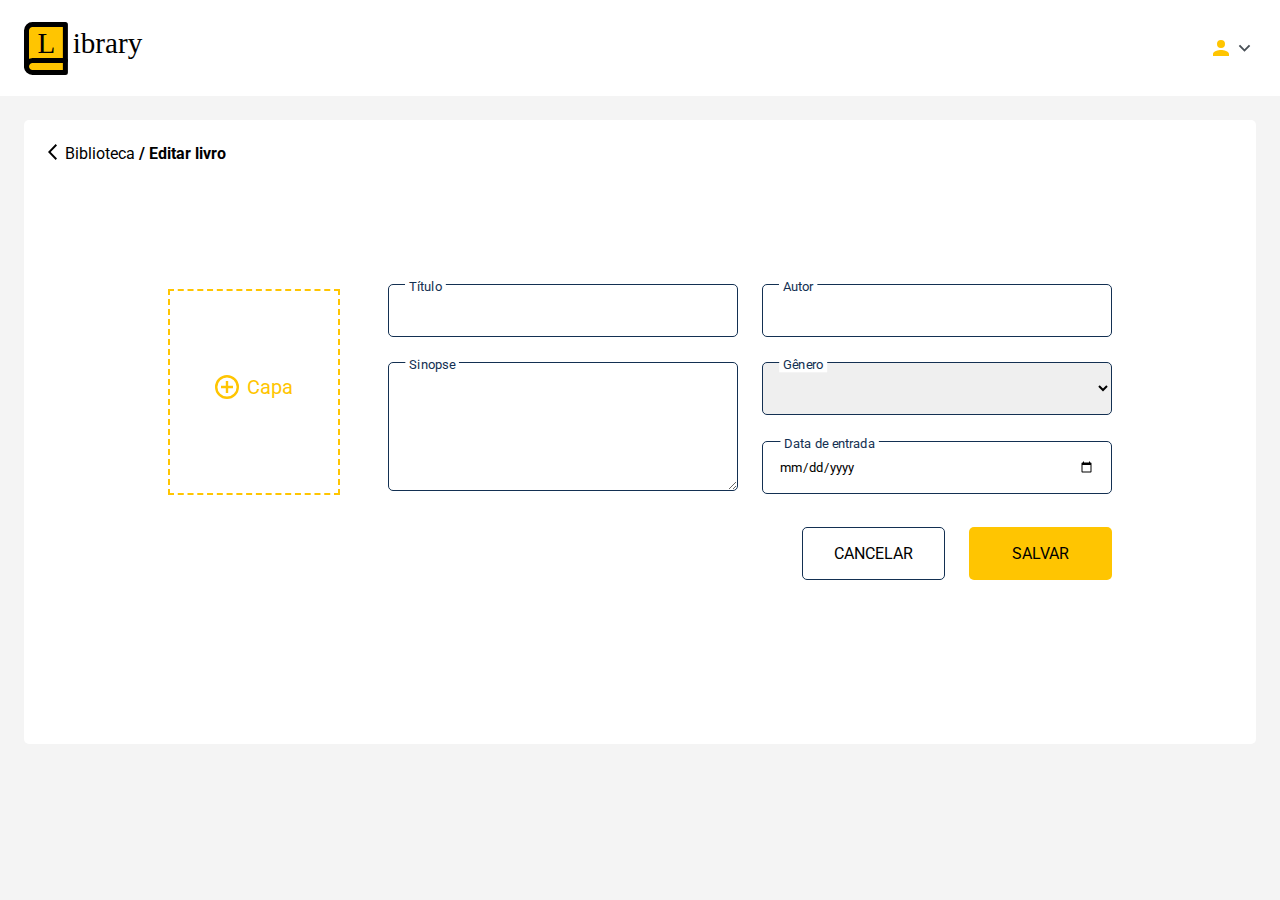
<file: edit.html>
<!DOCTYPE html>
<html lang="en">
	<head>
		<meta charset="UTF-8" />
		<meta http-equiv="X-UA-Compatible" content="IE=edge" />
		<meta name="viewport" content="width=device-width, initial-scale=1.0" />
		<title>Library - Editar livro</title>
		<script src="./nav.js" defer></script>
		<script src="./edit.js" defer></script>
		<link rel="stylesheet" href="styles.css" />
		<link rel="preconnect" href="https://fonts.googleapis.com" />
		<link rel="preconnect" href="https://fonts.gstatic.com" crossorigin />
		<link
			href="https://fonts.googleapis.com/css2?family=Roboto:wght@300;400;500;700&display=swap"
			rel="stylesheet"
		/>
	</head>
	<body class="main-container">
		<nav class="main-nav">
			<img src="./img/home/Logo.svg" alt="logo library" />
			<div class="main-user" id="userLogged">
				<img src="./img/home/person_black_24dp (1).svg" alt="icon person" />
				<p>Usuário</p>
				<img src="./img/home/Arrow.svg" alt="icon arrow down" />
				<div class="main-user-logout" id="userLogout" onclick="userLogout()">
					<p>Sair</p>
				</div>
			</div>
		</nav>
		<div class="main-newbook">
			<a href="./library.html" class="main-path"
				><div>
					<img
						src="./img/newbook/chevron_left_FILL0_wght400_GRAD0_opsz48.svg"
						alt="icon arrow left"
					/>
				</div>
				<p>Biblioteca <strong>/ Editar livro</strong></p>
			</a>
			<form action="#" method="post" id="editBookForm" class="form-book">
				<div class="newBookLabelFile">
					<label class="labelFileCenter" for="bookCover">
						<img src="./img/newbook/Caminho 261.svg" alt="icon add" /> Capa</label
					>
					<input
						type="file"
						accept="image/*"
						name="bookCover"
						id="bookCover"
						class="book-cover"
						src=""
						oninput="changePreview(this)"
					/>
				</div>
				<div class="newBookGrid">
					<div class="newBookGrid1">
						<label for="bookTitle">Título</label>
						<input type="text" name="bookTitle" id="bookTitle" />
					</div>
					<div class="newBookGrid2">
						<label for="bookSynopsis">Sinopse</label>
						<textarea type="text" name="bookSynopsis" id="bookSynopsis"></textarea>
					</div>
					<div class="newBookGrid3">
						<label for="bookAuthor">Autor</label>
						<input type="text" name="bookAuthor" id="bookAuthor" />
					</div>
					<div class="newBookGrid4">
						<label for="bookGenre">Gênero</label>
						<select name="bookGenre" id="bookGenre" class="book-genre-select">
							<option value=""></option>
							<option value="Fantasia">Fantasia</option>
							<option value="Ação e Aventura">Ação e Aventura</option>
							<option value="Horror">Horror</option>
							<option value="Romance">Romance</option>
							<option value="Autoajuda">Autoajuda</option>
							<option value="Ficção Cientifica">Ficção Cientifica</option>
							<option value="Historia">Historia</option>
							<option value="Finanças">Finanças</option>
							<option value="Web Marketing">Web Marketing</option>
						</select>
					</div>
					<div class="newBookGrid5">
						<label for="bookEntry">Data de entrada</label>
						<input type="date" name="bookEntry" id="bookEntry" au />
					</div>
					<div class="newBookBtn">
						<a href="./library.html">
							<button type="button" id="newBookCancelBtn">CANCELAR</button></a
						>
						<button type="submit" form="editBookForm" id="newBookSaveBtn">
							SALVAR
						</button>
					</div>
				</div>
			</form>
		</div>
	</body>
</html>
</file>
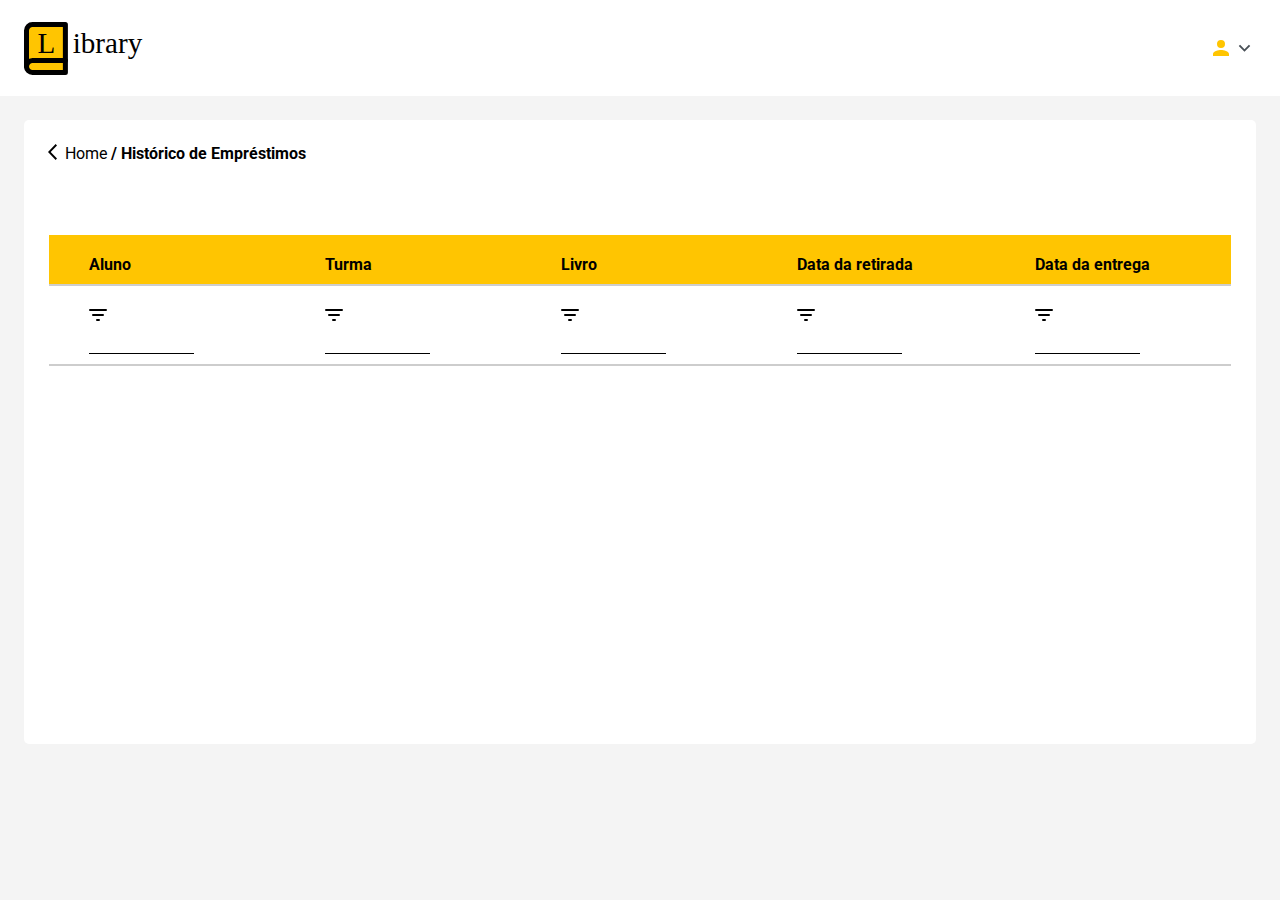
<file: history.html>
<!DOCTYPE html>
<html lang="en">
	<head>
		<meta charset="UTF-8" />
		<meta http-equiv="X-UA-Compatible" content="IE=edge" />
		<meta name="viewport" content="width=device-width, initial-scale=1.0" />
		<title>Library - Histórico de Empréstimos</title>
		<script src="./nav.js" defer></script>
		<script src="./history.js" defer></script>
		<link rel="stylesheet" href="styles.css" />
		<link rel="preconnect" href="https://fonts.googleapis.com" />
		<link rel="preconnect" href="https://fonts.gstatic.com" crossorigin />
		<link
			href="https://fonts.googleapis.com/css2?family=Roboto:wght@300;400;500;700&display=swap"
			rel="stylesheet"
		/>
	</head>
	<body class="main-container">
		<nav class="main-nav">
			<img src="./img/home/Logo.svg" alt="logo library" />
			<div class="main-user" id="userLogged">
				<img src="./img/home/person_black_24dp (1).svg" alt="icon person" />
				<p>Usuário</p>
				<img src="./img/home/Arrow.svg" alt="icon arrow down" />
				<div class="main-user-logout" id="userLogout" onclick="userLogout()">
					<p>Sair</p>
				</div>
			</div>
		</nav>
		<div class="main-history">
			<a href="./home.html" class="main-path"
				><div>
					<img
						src="./img/newbook/chevron_left_FILL0_wght400_GRAD0_opsz48.svg"
						alt="icon arrow left"
					/>
				</div>
				<p>Home <strong>/ Histórico de Empréstimos</strong></p>
			</a>
			<table cellspacing="0" class="table-all-rent-history">
				<thead>
					<tr class="tr-tittle-history">
						<th>Aluno</th>
						<th>Turma</th>
						<th>Livro</th>
						<th>Data da retirada</th>
						<th>Data da entrega</th>
					</tr>
					<tr id="trFilterHistory" class="tr-filter-history">
						<th>
							<img
								src="./img/library/Caminho 147.svg"
								alt="ícone seta de linhas"
							/><input
								oninput="filterHistory(this)"
								type="text"
								name="student name"
								id="studentNameFilter"
								data-id="0"
							/>
							<div class="line"></div>
						</th>
						<th>
							<img
								src="./img/library/Caminho 147.svg"
								alt="ícone seta de linhas"
							/><input
								oninput="filterHistory(this)"
								type="text"
								name="student class"
								id="classFilter"
								data-id="1"
							/>
							<div class="line"></div>
						</th>
						<th>
							<img
								src="./img/library/Caminho 147.svg"
								alt="ícone seta de linhas"
							/><input
								oninput="filterHistory(this)"
								type="text"
								name="book tittle"
								id="tittle"
								data-id="2"
							/>
							<div class="line"></div>
						</th>
						<th>
							<img src="./img/library/Caminho 147.svg" alt="ícone seta de linhas" />
							<input
								oninput="filterHistory(this)"
								type="text"
								name="withdrawal date"
								id="withdrawalDateFilter"
								data-id="3"
							/>
							<div class="line"></div>
						</th>
						<th>
							<img
								src="./img/library/Caminho 147.svg"
								alt="ícone seta de linhas"
							/><input
								oninput="filterHistory(this)"
								type="text"
								name="delivery date"
								id="deliveryDateFilter"
								data-id="4"
							/>
							<div class="line"></div>
						</th>
					</tr>
				</thead>
				<tbody id="historyTbody" class="tbody-all-rent-history"></tbody>
			</table>
		</div>
	</body>
</html>
</file>
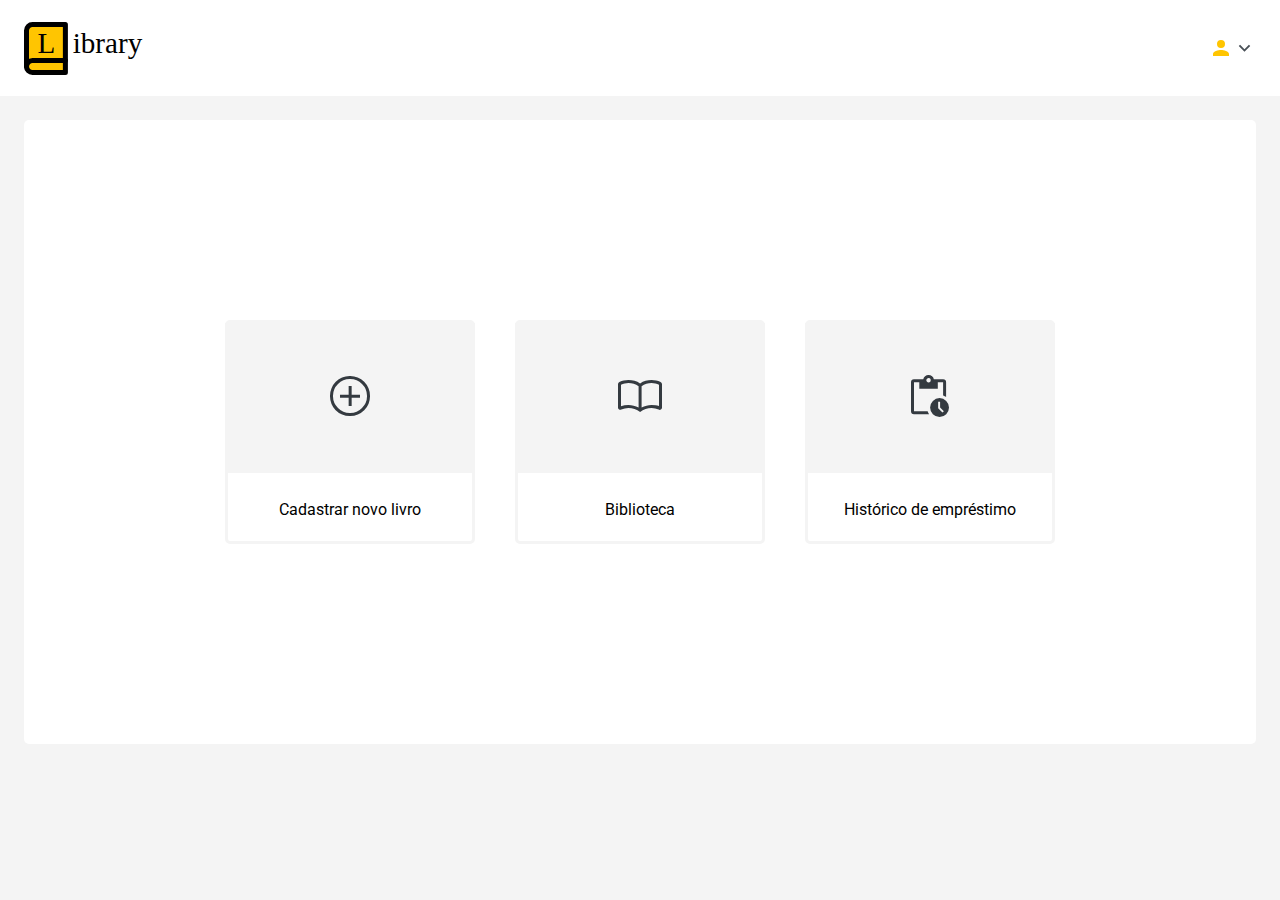
<file: home.html>
<!DOCTYPE html>
<html lang="en">
	<head>
		<meta charset="UTF-8" />
		<meta http-equiv="X-UA-Compatible" content="IE=edge" />
		<meta name="viewport" content="width=device-width, initial-scale=1.0" />
		<title>Library - Home</title>
		<script src="./home.js" defer></script>
		<script src="./nav.js" defer></script>
		<link rel="stylesheet" href="styles.css" />
		<link rel="preconnect" href="https://fonts.googleapis.com" />
		<link rel="preconnect" href="https://fonts.gstatic.com" crossorigin />
		<link
			href="https://fonts.googleapis.com/css2?family=Roboto:wght@300;400;500;700&display=swap"
			rel="stylesheet"
		/>
	</head>
	<body class="main-container">
		<nav class="main-nav">
			<img src="./img/home/Logo.svg" alt="logo library" />
			<div class="main-user" id="userLogged">
				<img src="./img/home/person_black_24dp (1).svg" alt="icon person" />
				<p>Usuário</p>
				<img src="./img/home/Arrow.svg" alt="icon arrow down" />
				<div class="main-user-logout" id="userLogout" onclick="userLogout()">
					<p>Sair</p>
				</div>
			</div>
		</nav>
		<div class="main-home">
			<a href="./newbook.html" class="main-card">
				<div class="main-card-icon">
					<div>
						<img
							src="./img/home/add_circle_FILL0_wght400_GRAD0_opsz48.svg"
							alt="Ícone adicionar"
						/>
					</div>
				</div>
				<p>Cadastrar novo livro</p>
			</a>
			<a href="./library.html" class="main-card">
				<div class="main-card-icon">
					<div>
						<img
							src="./img/home/import_contacts_FILL0_wght400_GRAD0_opsz48 (1).svg"
							alt="Ícone livro aberto"
						/>
					</div>
				</div>
				<p>Biblioteca</p>
			</a>
			<a href="./history.html" class="main-card">
				<div class="main-card-icon">
					<div>
						<img
							src="./img/home/pending_actions_FILL0_wght400_GRAD0_opsz48.svg"
							alt="Ícone prancheta com relógio"
						/>
					</div>
				</div>
				<p>Histórico de empréstimo</p>
			</a>
		</div>
	</body>
</html>
</file>
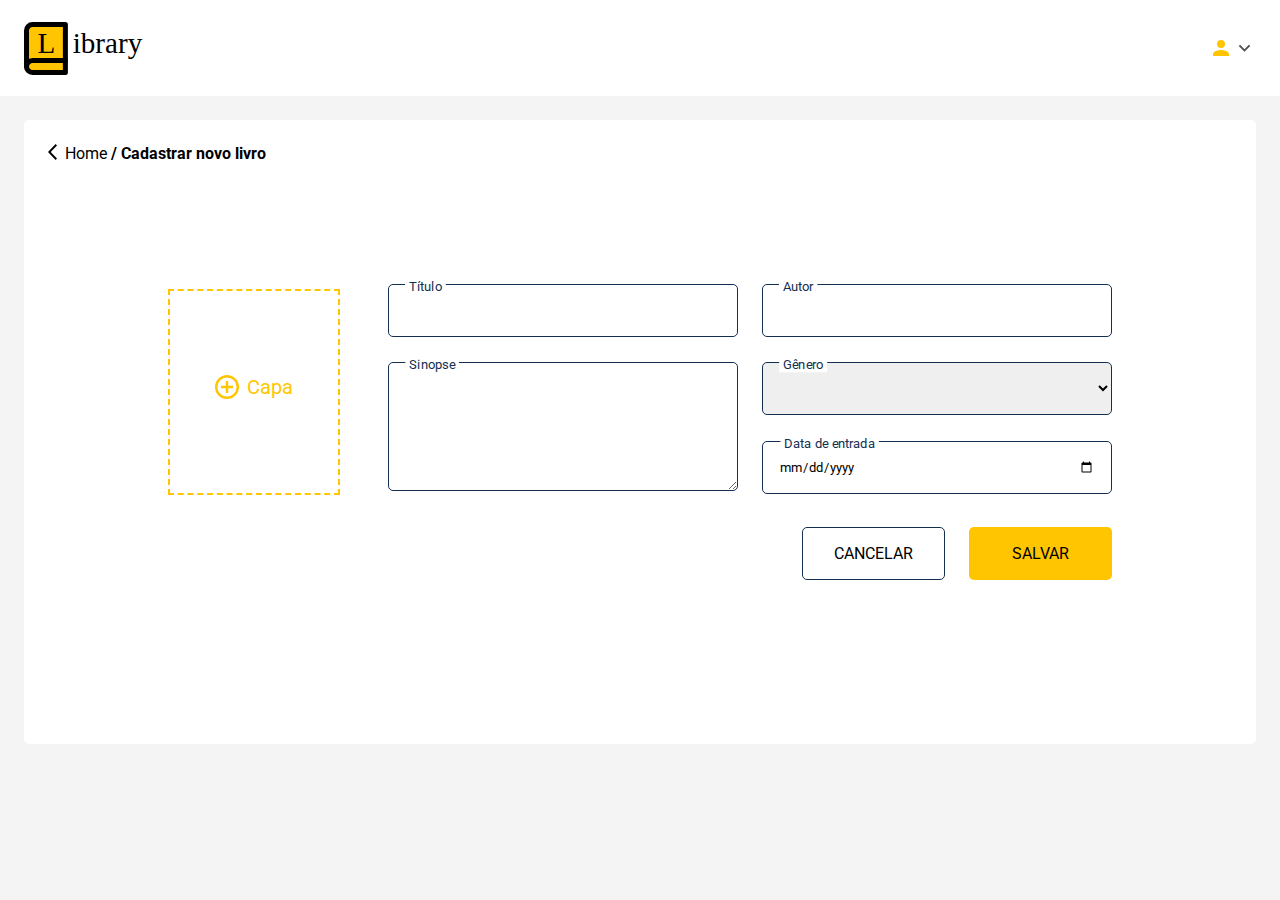
<file: newbook.html>
<!DOCTYPE html>
<html lang="en">
	<head>
		<meta charset="UTF-8" />
		<meta http-equiv="X-UA-Compatible" content="IE=edge" />
		<meta name="viewport" content="width=device-width, initial-scale=1.0" />
		<title>Library - Cadastrar novo livro</title>
		<script src="./nav.js" defer></script>
		<script src="./newbook.js" defer></script>
		<link rel="stylesheet" href="styles.css" />
		<link rel="preconnect" href="https://fonts.googleapis.com" />
		<link rel="preconnect" href="https://fonts.gstatic.com" crossorigin />
		<link
			href="https://fonts.googleapis.com/css2?family=Roboto:wght@300;400;500;700&display=swap"
			rel="stylesheet"
		/>
	</head>
	<body class="main-container">
		<nav class="main-nav">
			<img src="./img/home/Logo.svg" alt="logo library" />
			<div class="main-user" id="userLogged">
				<img src="./img/home/person_black_24dp (1).svg" alt="icon person" />
				<p>Usuário</p>
				<img src="./img/home/Arrow.svg" alt="icon arrow down" />
				<div class="main-user-logout" id="userLogout" onclick="userLogout()">
					<p>Sair</p>
				</div>
			</div>
		</nav>
		<div class="main-newbook">
			<a href="./home.html" class="main-path"
				><div>
					<img
						src="./img/newbook/chevron_left_FILL0_wght400_GRAD0_opsz48.svg"
						alt="icon arrow left"
					/>
				</div>
				<p>Home <strong>/ Cadastrar novo livro</strong></p>
			</a>
			<form action="#" method="post" id="newBook" class="form-book">
				<div class="newBookLabelFile">
					<label class="labelFileCenter" for="bookCover">
						<img src="./img/newbook/Caminho 261.svg" alt="icon add" /> Capa</label
					>
					<input
						type="file"
						accept="image/*"
						name="bookCover"
						id="bookCover"
						class="book-cover"
						src=""
						oninput="changePreview(this)"
					/>
				</div>
				<div class="newBookGrid">
					<div class="newBookGrid1">
						<label for="bookTitle">Título</label>
						<input type="text" name="bookTitle" id="bookTitle" />
					</div>
					<div class="newBookGrid2">
						<label for="bookSynopsis">Sinopse</label>
						<textarea type="text" name="bookSynopsis" id="bookSynopsis"></textarea>
					</div>
					<div class="newBookGrid3">
						<label for="bookAuthor">Autor</label>
						<input type="text" name="bookAuthor" id="bookAuthor" />
					</div>
					<div class="newBookGrid4">
						<label for="bookGenre">Gênero</label>
						<select name="bookGenre" id="bookGenre" class="book-genre-select">
							<option value=""></option>
							<option value="Fantasia">Fantasia</option>
							<option value="Ação e Aventura">Ação e Aventura</option>
							<option value="Horror">Horror</option>
							<option value="Romance">Romance</option>
							<option value="Autoajuda">Autoajuda</option>
							<option value="Ficção Cientifica">Ficção Cientifica</option>
							<option value="Historia">Historia</option>
							<option value="Finanças">Finanças</option>
							<option value="Web Marketing">Web Marketing</option>
						</select>
					</div>
					<div class="newBookGrid5">
						<label for="bookEntry">Data de entrada</label>
						<input type="date" name="bookEntry" id="bookEntry" />
					</div>
					<div class="newBookBtn">
						<button type="button" id="newBookCancelBtn">CANCELAR</button>
						<button type="submit" id="newBookSaveBtn">SALVAR</button>
					</div>
				</div>
			</form>
		</div>
	</body>
</html>
</file>
<file: styles.css>
* {
	margin: 0;
	padding: 0;
	box-sizing: border-box;
	font-family: "Roboto", sans-serif;
}
a {
	color: currentColor;
}

/* Login page */
.login-body {
	background: url(./img/login/emil-widlund-xrbbXIXAWY0-unsplash@2x.png) 50% 80%
		no-repeat;
	background-size: cover;
	width: 100vw;
	height: 100vh;
}
.login-bg {
	background: url(./img/login/Retangulo310.svg) no-repeat;
	background-size: cover;
	width: 100%;
	height: 100%;
	display: flex;
	justify-content: center;
	align-items: center;
}
.login-card {
	background-color: #fff;
	width: 433px;
	height: 446px;
	opacity: 100%;
	display: flex;
	flex-direction: column;
	align-items: center;
	border: 1px solid #70707040;
	border-radius: 8px;
	padding: 56px 40px;
}
.login-logo {
	width: 120px;
	height: 48px;
	margin-bottom: 56px;
}
.login-card form {
	display: flex;
	flex-direction: column;
	gap: 16px;
}
.login-card input {
	width: 353px;
	height: 51px;
	border-radius: 4px;
	background-color: #f1f3f5;
	border: 0;
	padding: 16px;
}
.login-btn {
	border: 0;
	border-radius: 4px;
	background-color: #ffc501;
	height: 45px;
	width: 353px;
	font-size: 16px;
	font-weight: 700;
	margin-top: 32px;
	cursor: pointer;
}
.forget-pass {
	text-align: left;
	font-size: 14px;
	font-weight: bold;
}
/* Home Page */

.main-container {
	background-color: #f4f4f4;
}
.main-nav {
	display: flex;
	justify-content: space-between;
	padding: 0 24px;
	align-items: center;
	height: 96px;
	background-color: #fff;
}
.main-user {
	display: flex;
	align-items: center;
	font-size: 18px;
	cursor: pointer;
	position: relative;
}
.main-user-logout {
	background-color: #f4f4f4;
	border-radius: 5px;
	padding: 15px;
	margin: 16px 0;
	width: 148px;
	height: 57px;
	position: absolute;
	top: 100%;
	right: 0;
	display: none;
	transition: 0.3s;
}
.main-home {
	margin: 24px;
	background-color: #fff;
	height: 100%;
	justify-content: center;
	align-items: center;
	display: flex;
	gap: 40px;
	border-radius: 5px;
	padding: 200px 244px;
}
.main-card {
	width: 250px;
	height: 224px;
	display: flex;
	flex-direction: column;
	align-items: center;
	gap: 27px;
	border: 3px solid #f4f4f4;
	border-radius: 5px;
	text-decoration: none;
	transition: 0.3s;
}

.main-card-icon {
	width: 250px;
	height: 150px;
	background-color: #f4f4f4;
	display: flex;
	justify-content: center;
	align-items: center;
	border: 0;
	transition: 0.3s;
}
.main-card:hover .main-card-icon {
	background-color: #ffc501;
	border-radius: 5px 5px 0 0;
}
.main-card:hover {
	border: 3px solid #ffc501;
}

/* New Book */
.main-newbook {
	margin: 24px;
	background-color: #fff;
	display: flex;
	flex-direction: column;
	justify-content: center;
	border-radius: 5px;
	height: 624px;
	position: relative;
}
.main-path {
	display: flex;
	gap: 8px;
	text-decoration: none;
	padding: 24px;
	position: absolute;
	left: 0;
	top: 0;
}
.form-book {
	display: flex;
	gap: 48px;
	/* align-items: center; */
	justify-content: center;
	flex-wrap: wrap;
}
.newBookGrid input,
.newBookGrid select,
.newBookGrid textarea {
	border: 1px solid #133052;
	border-radius: 5px;
	width: 350px;
	min-height: 53px;
	padding: 16px;
}
.newBookGrid label {
	position: absolute;
	margin: 16px;
	color: #133052;
	padding: 0 5px;
	background-color: #fff;
	transform: scale(0.8) translate(-10%, -150%);
}
.newBookGrid {
	display: grid;
	grid-template-columns: repeat(2, 1fr);
	grid-template-rows: repeat(3, 1fr);
	grid-column-gap: 24px;
	grid-row-gap: 24px;
}
.newBookGrid1 {
	grid-area: 1 / 1 / 2 / 2;
}
.newBookGrid2 {
	grid-area: 2 / 1 / 4 / 2;
}
.newBookGrid3 {
	grid-area: 1 / 2 / 2 / 3;
}
.newBookGrid4 {
	grid-area: 2 / 2 / 3 / 3;
}
.newBookGrid5 {
	grid-area: 3 / 2 / 4 / 3;
}
.coverPreview {
	width: 172px;
	height: 206px;
	position: absolute;
}
#bookSynopsis {
	height: 129px;
}
.book-cover {
	height: 206px;
	width: 172px;
	border: 2px dashed #ffc501;
	color: transparent;
	cursor: pointer;
	background-size: cover;
}
.newBookLabelFile {
	height: 206px;
	width: 172px;
	font-size: 20px;
	cursor: pointer;
	position: relative;
}
.labelFileCenter {
	display: flex;
	gap: 8px;
	color: #ffc501 !important;
	position: absolute;
	top: 50%;
	left: 50%;
	transform: translate(-50%, -50%);
}
#bookCover::file-selector-button {
	display: none;
}
.book-genre-select option {
	background-color: #fff;
}
.newBookBtn {
	display: flex;
	gap: 24px;
	margin-top: 8px;
	cursor: pointer;
	margin-left: auto;
	grid-area: 4 / 2 / 5 /3;
}
.newBookBtn button {
	width: 143px;
	height: 53px;
	font-size: 16px;
	cursor: pointer;
}
#newBookCancelBtn {
	background-color: transparent;
	border: 1px solid #133052;
	border-radius: 5px;
	cursor: pointer;
}
#newBookSaveBtn {
	background-color: #ffc501;
	border: 0;
	border-radius: 5px;
	cursor: pointer;
}

/* Library */
.main-library {
	margin: 24px;
	background-color: #fff;
	display: flex;
	flex-direction: column;
	align-items: center;
	border-radius: 5px;
	height: 100%;
	position: relative;
	padding-bottom: 50px;
}
.main-library-search {
	margin: 100px 0 76px 0;
}
.main-library-search form {
	display: flex;
	gap: 32px;
	flex-wrap: wrap;
	align-items: center;
	justify-content: center;
}
.inputsearchAndBtn {
	width: 666px;
	height: 53px;
	border: 1px solid #adb5bd;
	border-radius: 5px;
	display: flex;
	gap: 16px;
	align-items: center;
	justify-content: space-between;
	padding-right: 8px;
	padding-left: 16px;
	cursor: text;
}
#searchBook {
	width: 580px;
	height: 50px;
	border: 0;
	background-color: transparent;
}
#searchBook:focus {
	outline: none;
}
.searchBookBtn {
	background-color: #ffc501;
	width: 82px;
	height: 37px;
	border-radius: 5px;
	border: 0;
	cursor: pointer;
}

#filterGenre {
	border: #adb5bd 1px solid;
	border-radius: 5px;
	width: 260px;
	height: 53px;
	padding: 16px;
	appearance: none;
	background: url(./img/library/Polígono\ 4down.svg) 95%/ 10px no-repeat;
	cursor: pointer;
	position: relative;
	transition: 0.3s;
	z-index: 0;
}
#filterGenre:focus {
	appearance: none;
	background: url(./img/library/Polígono\ 4.svg) 95%/ 10px no-repeat;
}
.main-library-cards {
	width: 100%;
	height: 100%;
	gap: 40px;
	display: flex;
	flex-wrap: wrap;
	justify-content: center;
	padding: 0 40px;
}
.book-card {
	width: 195px;
	display: flex;
	flex-direction: column;
	align-items: center;
	border-radius: 5px;
	padding: 24px;
	background-color: #f4f4f4;
	gap: 16px;
	font-size: 16px;
	text-align: center;
	cursor: pointer;
}
.book-card img {
	width: 108px;
	height: 155px;
}

/* Modal Book Info */
.modal-container {
	width: 100%;
	height: 100vh;
	background-color: #3a3a4070;
	border: 1px solid #707070;
	position: absolute;
	top: 0;
	display: none;
	padding-top: 50px;
}
.modal-book {
	display: none;
	flex-direction: column;
	background-color: #fff;
	border: 1px solid #707070;
	max-height: 825px;
	overflow-wrap: normal;
	width: 816px;
	position: absolute;
	left: 50%;
	transform: translate(-50%, 0);
}
.modal-top-side {
	width: 816px;
	min-height: 585px;
	display: flex;
	gap: 40px;
	padding: 70px 40px 40px;
	position: relative;
}
.modal-left-side,
.modal-right-side {
	display: flex;
	flex-direction: column;
	justify-content: space-between;
}
.modal-right-side {
	width: 100%;
}
.modal-left-side img {
	object-fit: contain;
	max-width: 272px;
	max-height: 390px;
}
.lent-book-btn {
	background-color: #ffc505;
	border: 1px solid #adb5bd;
	padding: 16px 82px;
	display: none;
	gap: 12px;
	font-size: 16px;
	font-weight: 500;
	border-radius: 5px;
	max-height: 53px;
	cursor: pointer;
}
.lent-book-btn-modal {
	background-color: #ffc505;
	border: 1px solid #adb5bd;
	padding: 16px 82px;
	display: flex;
	gap: 12px;
	font-size: 16px;
	font-weight: 500;
	border-radius: 5px;
	cursor: pointer;
}
.return-book-btn {
	background-color: #f4f4f4;
	border: 1px solid #adb5bd;
	color: #000;
	padding: 16px 82px;
	display: flex;
	gap: 12px;
	font-size: 16px;
	font-weight: 500;
	cursor: pointer;
	display: none;
	border-radius: 5px;
}
.modal-txt-info {
	color: #3e4756;
}
.modal-txt-info h2 {
	font-size: 20px;
	font-weight: 500;
	text-align: center;
}
.modal-txt-info h3 {
	font-size: 16px;
	font-weight: 500;
	margin-bottom: 8px;
	margin-top: 24px;
}
.modal-txt-info p {
	font-size: 16px;
	font-weight: 300;
	margin-bottom: 24px;
}
.modal-btns {
	display: flex;
	gap: 24px;
	justify-content: center;
}
.modal-btns button {
	padding: 16px 24px;
	font-size: 16px;
	font-weight: 500;
	background-color: #fff;
	border-radius: 5px;
	cursor: pointer;
}
.modalEditBtn {
	border: 1px solid #167ce2;
	color: #167ce2;
	cursor: pointer;
}
.modal-inactivate-btn {
	border: 1px solid #ed5e5e;
	color: #ed5e5e;
	cursor: pointer;
}
.modal-active-btn {
	border: 1px solid #49d749;
	color: #49d749;
	cursor: pointer;
}
.modalHistoryBtn {
	border: 1px solid #adb5bd;
	color: #000;
	cursor: pointer;
}
.modal-rent-history {
	display: none;
	height: 100%;
	margin: 0 40px;
}
.table-rent-history {
	background-color: #f4f4f4;
	margin-top: 16px;
	padding: 16px;
	width: 736px;
	text-align: left;
	margin-bottom: 15px;
}
.tr-thead {
	font-size: 16px;
	font-weight: 500;
}
.tr-tbody th {
	font-size: 16px;
	font-weight: 300;
}
.lent-book {
	width: 805px;
	height: 353px;
	background-color: #fff;
	border: 1px solid #707070;
	padding: 40px;
	display: none;
	flex-direction: column;
	position: absolute;
	left: 50%;
	transform: translate(-50%, 0);
}
.lent-book-form {
	margin-top: 21px;
	margin-bottom: 40px;
	display: flex;
	gap: 23px;
	flex-wrap: wrap;
}
.lent-book-form label {
	position: absolute;
	margin: 16px;
	color: #133052;
	padding: 0 5px;
	background-color: #fff;
	transform: scale(0.8) translate(-10%, -150%);
}
.lent-book-form input {
	border: 1px solid #133052;
	width: 350px;
	height: 53px;
	border-radius: 5px;
	padding: 16px;
}
.lent-book button {
	width: 272px;
	align-self: flex-end;
	cursor: pointer;
}
.modal-all-rent-history {
	background-color: #fff;
	width: 80%;
	padding: 40px;
	border: 1px solid #707070;
	display: none;
	position: absolute;
	left: 50%;
	transform: translate(-50%, 0);
}
.modal-all-rent-history h2 {
	font-size: 20px;
	font-weight: 500;
	color: #3e4756;
}
/* History */
.main-history {
	margin: 24px;
	padding: 25px;
	background-color: #fff;
	border-radius: 5px;
	height: 624px;
	position: relative;
}
.table-all-rent-history {
	width: 100%;
	/* display: block;
	overflow-x: auto;
	white-space: nowrap; */
	text-align: left;
	margin-top: 90px;
}
.table-all-rent-history tr {
	height: 41px;
	border-bottom: 2px solid #cdcdcd;
}
.table-all-rent-history th {
	border-bottom: 2px solid #cdcdcd;
	padding-left: 40px;
	padding-top: 20px;
	padding-bottom: 10px;
}
.tr-filter-history input {
	border: 0;
	padding-left: 10px;
}
.tr-filter-history input:focus {
	color: #000;
	outline: 0;
}
.tr-tittle-history {
	background: #ffc501;
	font-weight: 500;
	font-size: 16px;
	padding: auto;
}
.line {
	width: 105px;
	background-color: #000;
	height: 1px;
	margin-top: 9px;
}
.tbody-all-rent-history {
	font-size: 16px;
	font-weight: 400;
	color: #000;
}
/* Inactive Info */
.modal-inactive-info {
	display: none;
	margin: 0 40px;
	max-height: 150px;
}
.modal-inactive-info h2 {
	font-size: 20px;
	font-weight: 500;
	color: #3e4756;
}
.inactive-info-text {
	background-color: #f4f4f4;
	padding: 16px;
	margin: 16px 0;
	max-width: 736px;
	max-height: 140px;
}
.inactive-info-text h3 {
	font-size: 16px;
	font-weight: 500;
	color: #3e4756;
}
.inactive-info-text p {
	margin: 8px 0;
	font-size: 16px;
	font-weight: 300;
	overflow: hidden;
}
/*Inactive Modal */
.inactive-book {
	background-color: #fff;
	padding: 40px;
	height: 336px;
	width: 804px;
	position: relative;
	position: absolute;
	left: 50%;
	transform: translate(-50%, 0);
	display: none;
}
.inactive-book h2 {
	font-size: 20px;
	color: #3e4756;
	font-weight: 500;
}
.form-inactive-modal {
	display: flex;
	flex-direction: column;
}
.form-inactive-modal label {
	position: absolute;
	margin: 16px;
	color: #133052;
	padding: 0 5px;
	background-color: #fff;
	transform: scale(0.8) translate(-20%, -10%);
	z-index: 2;
}
.inactive-txt {
	margin: 24px 0;
	width: 724px;
	height: 129px;
	border: 1px solid #133052;
	border-radius: 5px;
	position: relative;
	padding: 16px;
}
.inactive-modal-btn {
	background-color: #fff;
	border: 1px solid #ed5e5e;
	padding: 16px 24px;
	border-radius: 5px;
	font-size: 16px;
	color: #ed5e5e;
	font-weight: 500;
	align-self: flex-end;
	cursor: pointer;
}
.btn-inactive {
	opacity: 0.4;
}
/* Close and Show Modals */
.modal-close {
	width: 16px;
	height: 16px;
	padding: 24px;
	position: absolute;
	right: 0;
	top: 0;
	display: flex;
	justify-content: center;
	align-items: center;
	cursor: pointer;
}
.show-display-block {
	display: block;
}
.show-display-flex {
	display: flex;
}

/* Responsive */

@media screen and (max-width: 1130px) {
	.table-all-rent-history {
		display: block;
		overflow-x: auto;
		white-space: nowrap;
	}
}
@media screen and (max-width: 900px) {
	.main-home {
		flex-direction: column;
	}
}

@media screen and (max-width: 820px) {
	.login-card {
		width: 90%;
		padding: 20px 10px;
	}
	.login-card input {
		width: auto;
		max-width: 250px;
	}
	.login-btn {
		max-width: 150px;
	}
	.login-bg {
		margin: 0 !important;
	}
	.table-rent-history {
		display: block;
		overflow-x: auto;
		text-align: center;
		white-space: nowrap;
		width: auto;
	}
	.table-rent-history th {
		border-left: 10px solid #f4f4f4;
	}
	.modal-book {
		max-height: none;
		width: 100vw;
	}
	.modal-top-side {
		flex-direction: column;
		padding: 20px;
		width: auto;
		align-items: center;
		gap: 15px;
	}
	.modal-left-side img {
		margin-bottom: 10px;
	}
	.modal-btns {
		flex-direction: column;
	}
	.main-home {
		padding: 10px;
	}
	.main-library-search {
		width: 90vw;
	}
	#searchBook {
		width: auto;
	}
	.main-library-search form {
		gap: 20px;
	}
	.inputsearchAndBtn {
		width: 85vw;
		gap: 0;
	}
	.modal-close {
		padding: 10px;
	}
	.lent-book {
		width: auto;
		height: auto;
		padding: 10px;
	}
	.lent-book-form {
		justify-content: center;
		flex-direction: column;
		align-items: center;
	}
	.lent-book-btn-modal {
		margin: auto;
		padding: 16px 30px;
		justify-content: center;
	}
	.lent-book-form input {
		width: auto;
		min-width: 190px;
	}
	.main-newbook {
		height: auto;
		padding-top: 55px;
	}
	.newBookGrid {
		display: flex;
		flex-direction: column;
		align-items: center;
	}
	.newBookBtn {
		margin: auto;
	}
	body > div:nth-of-type(1) {
		margin: 10px;
	}
	.inactive-book {
		width: auto;
		height: auto;
		padding: 15px;
	}
	.inactive-txt {
		width: auto;
		height: auto;
		margin: 15px 0;
	}
	.form-inactive-modal label{
		transform: scale(0.8) translate(-20%, -60%);
	}
}
@media screen and (max-width: 400px) {
	.main-nav {
		flex-direction: column;
	}
	.newBookGrid input,
	.newBookGrid select,
	.newBookGrid textarea {
		max-width: 270px;
	}
	.newBookBtn {
		flex-direction: column;
	}
}
</file>
